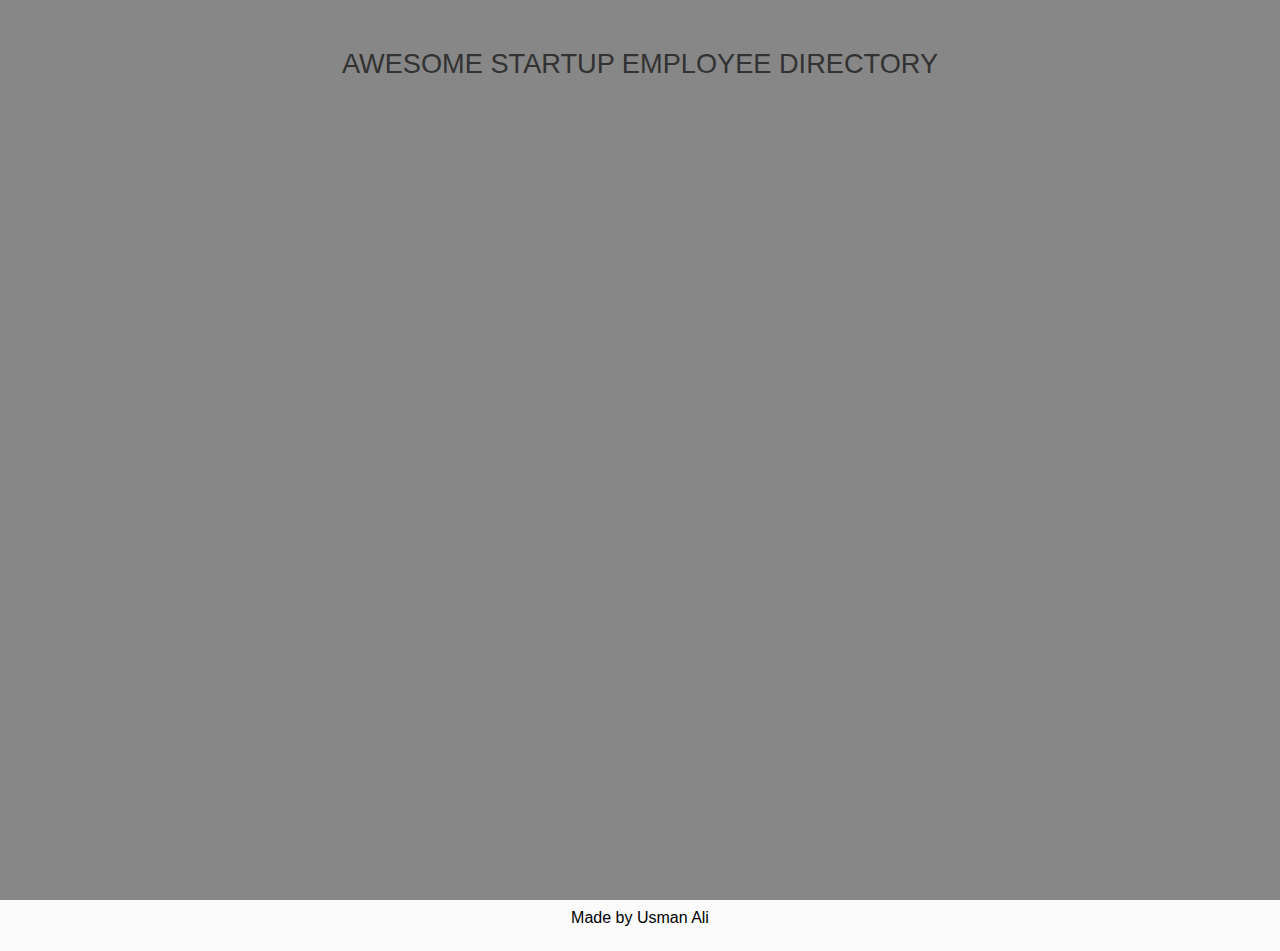
<file: employee_directory/index.htm>
<!DOCTYPE html>
<html lang="en-US">
  <head>
    <title>Employee Directory</title>
    <meta name="viewport" content="width=device-width, initial-scale=1.0">
    <link rel="stylesheet" href="css/reset.css"/>
    <link rel="stylesheet" href="css/style.css"/>
  </head>

  <body>

    <div class="wrapper">
      <header>
        <p class="header-title">
          Awesome Startup Employee Directory
        </p>
      </header>
      <main>
        <div class="employees">

        </div>
        <div class="gallery">

        </div>
      </main>
      <footer>
        Made by Usman Ali
      </footer>
    </div>

    <script
      src="https://code.jquery.com/jquery-3.3.1.js"
      integrity="sha256-2Kok7MbOyxpgUVvAk/HJ2jigOSYS2auK4Pfzbm7uH60="
      crossorigin="anonymous">
    </script>
    <script src="js/main.js"></script>
  </body>
</html>
</file>
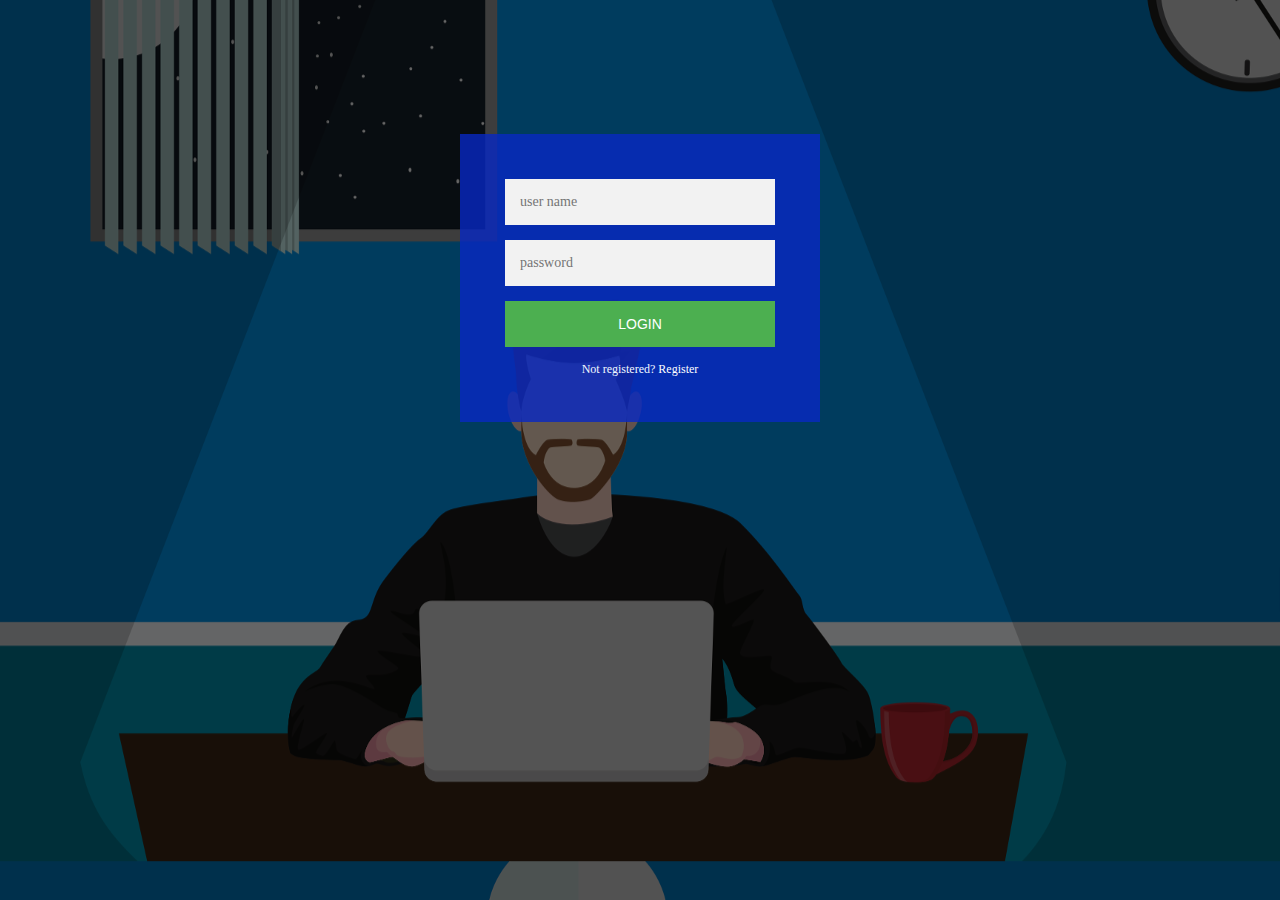
<file: signup_login.html>
<!Doctype html>
   <head>
       <title>Empoloyee Login & signup </title>
        <link rel="stylesheet" href="style.css">

    </head> 
    <body>
<div class="login-page">
<div class="form">
    <form class="register-form">
        <input type="text" placeholder="user name"/>
        <input type="password" placeholder="password"/>
        <input type="text" placeholder="email id"/>
        <button>Create </button> 
        <p class="message"> Already registered? <a href=" # ">Login</a></p>
        </form>
        <form class="login-form">
            <input type="text" placeholder="user name">
            <input type="password" placeholder="password">
            <button>Login</button>
            <p class="message">Not registered? <a href="#">Register</a></p>
        </form>
    </div>
</div>
<script src=" https://code.jquery.com/jquery-3.4.0.min.js
">
</script>
<script>
$(".message a").click(function(){
    $("form").animate({height:"toggle",opacity:"toggle"},"slow")
})
</script>


    </body>
</file>
<file: employee_directory/css/style.css>
body {
    background-color: rgb(251,251,251);
    font-family: sans-serif;
  }
  
  header,
  footer {
    justify-content: center;
    text-align: center;
  }
  
  main {
    display: flex;
    flex-direction: column;
  }
  
  img {
    border-radius: 50%;
    margin: auto;
  }
  
  input {
    align-self: center;
    padding: 7px;
    border: rgb(230,230,230) 1px solid;
    border-radius: 5px;
    text-align: center;
    font-size: 1.2em;
  }
  
  input:focus {
    outline: none;
    transition: all 0.3s cubic-bezier(.25,.8,.25,1);
    box-shadow: 0 14px 28px rgba(0,0,0,0.25), 0 10px 10px rgba(0,0,0,0.22);
  }
  
  footer {
    margin-top: auto;
  }
  
  .header-title {
    margin: 5% 0 10% 0;
    font-size: 1.3em;
    font-weight: lighter;
    text-transform: uppercase;
    color: rgb(80,80,80);
  }
  
  .wrapper {
    padding: 5%;
    display: flex;
    flex-direction: column;
    min-height: 100vh;
  }
  
  .employee-search {
    display: flex;
    flex-direction: column;
    margin-bottom: 6vh;
  }
  
  .employees {
    display: flex;
    flex-direction: column;
    padding-bottom: 10%;
  }
  
  .small-card {
    display: flex;
    flex-direction: column;
    width: 85%;
    margin: auto;
    border: rgb(230,230,230) 2px solid;
    border-radius: 8px;
    padding: 3%;
    background-color: white;
  }
  
  .small-card:not(:last-child) {
    margin-bottom: 7%;
  }
  
  .small-card .brief-info {
    text-align: justify;
  }
  
  .brief-info {
    margin: 6px auto;
    text-align: center;
  }
  
  .name {
    text-transform: capitalize;
    font-weight: bold;
    color: rgb(70,70,70);
  }
  
  .email,
  .city,
  .phone,
  .address,
  .birthday {
    margin-top: 10px;
    color: rgb(180,180,180);
  }
  
  .city,
  .address {
    text-transform: capitalize;
  }
  
  .birthday {
    display: inline-flex;
  }
  
  .gallery {
    display: flex;
    flex-direction: column;
    position: fixed;
    top: 0;
    right: 0;
    bottom: 0;
    left: 0;
    background-color: rgba(20,20,20,0.5);
  }
  
  .big-cards {
    display: flex;
    flex-direction: column;
    margin: auto;
    margin: auto;
    min-height: 40vh;
    max-height: 80vh;
    min-width: 60vw;
    max-width: 90vw;
  }
  
  .big-card {
    display: flex;
    flex-direction: column;
    margin: auto;
    border-radius: 8px;
    background-color: white;
    padding: 5% 8% 8% 8%;
  }
  
  .button:focus {
    outline: none;
  }
  
  .close-button:hover,
  .close-button:active {
    background-color: tomato;
    color: white;
  }
  
  .close-button {
    width: 37px;
    height: 35px;
    margin-left: auto;
    border: 1px rgb(235,235,235) solid;
    border-radius: 20px;
    text-align: center;
    font-size: 1.1em;
    color: grey;
    background-color: white;
  }
  
  .extended-info {
    text-align: center;
    margin: 10px auto;
    padding-top: 5px;
    border-top: 1px rgb(240,240,240) solid;
  }
  
  .nav-buttons {
    margin: auto;
  }
  
  .nav-button {
    font-size: 1.5em;
    font-weight: lighter;
    background-color: white;
    border-radius: 50px;
    padding: 5px 10px;
    margin: 10px;
    color: grey;
  }
  
  .nav-button:hover,
  .nav-button:active {
    color: tomato;
  }
  
  
  
  @media (min-width: 768px) {
    input {
      padding: 10px;
      font-size: 1.4em;
    }
  
    .small-cards {
      display: flex;
      flex-direction: row;
      flex-wrap: wrap;
      justify-content: space-around;
    }
  
    .small-card {
      width: 40%;
      margin-top: 0;
      margin-bottom: 3%;
    }
  
    .small-card:last-child {
      margin-bottom: auto;
    }
  
    .nav-button {
      padding: 8px 13px;
    }
  }
  
  @media (min-width: 1024px) {
    input {
      padding: 12px;
      font-size: 2vw;
    }
  
    .wrapper {
      padding: 2%;
      max-width: 1300px;
    }
  
    .header-title {
      margin: 2% 0 5% 0;
      font-size: 1.7em;
    }
  
    .employees {
      padding-bottom: 2%;
    }
  
    .small-card {
      flex-direction: row;
      width: 30%;
      padding: 2% 1%;
      margin-bottom: 3%;
    }
  
    .small-cards {
      justify-content: space-between;
    }
  
    .brief-info {
      font-size: 1.2vw;
      align-self: center;
    }
  
    .big-card {
      padding: 2% 5% 5% 5%;
    }
  
    .extended-info {
      font-size: 1.2vw;
    }
  
    .nav-button {
      padding: 10px 15px;
    }
  }
</file>
<file: style.css>
title{
    margin-left: auto;
    margin-right: auto;
    width: 8em
}
body{
    background-image: linear-gradient(rgba(0,0,0,0.6),rgba(0,0,0,0.6)),url(pic1.png);
    height: 100vh
    background-size : cover;
    background-position : center;

}
 
.login-page
{
width: 360px;
padding: 10% 0 0 ;
margin: auto;


}
.form{
    position: relative;
    z-index: 1;
background-color:rgba(7,40,195,0.8);
max-width: 360px;
margin: 0 auto 100px;
padding: 45px;
text-align: center;
 
}
.form input{
    font-family: "Roboto","sans-serif";
    outline: 1;
    background: #f2f2f2;
    width: 100% ;
    border:0;
    margin:0 0 15px;
    padding: 15px;
    box-sizing: border-box;
    font-size:14px;

}
.form button{
    font-family: "Roboto",sans-serif;
    text-transform: uppercase;
    outline: 0;
    background: #4CAF50;
    width: 100%;
    border:0;
    padding: 15px;
    color:#FFFFFF;
    font-size:14px;
    cursor: pointer;
}
.form button:hover,.form button:active{
    background: #43A047;
}
.form .message{
   margin: 15px  0 0 ;
   color:aliceblue;
   font-size: 12px; 
}
.form .message a{
    color: white;  
    text-decoration: none;

}
.form .register-form{
    display: none;

}
</file>
